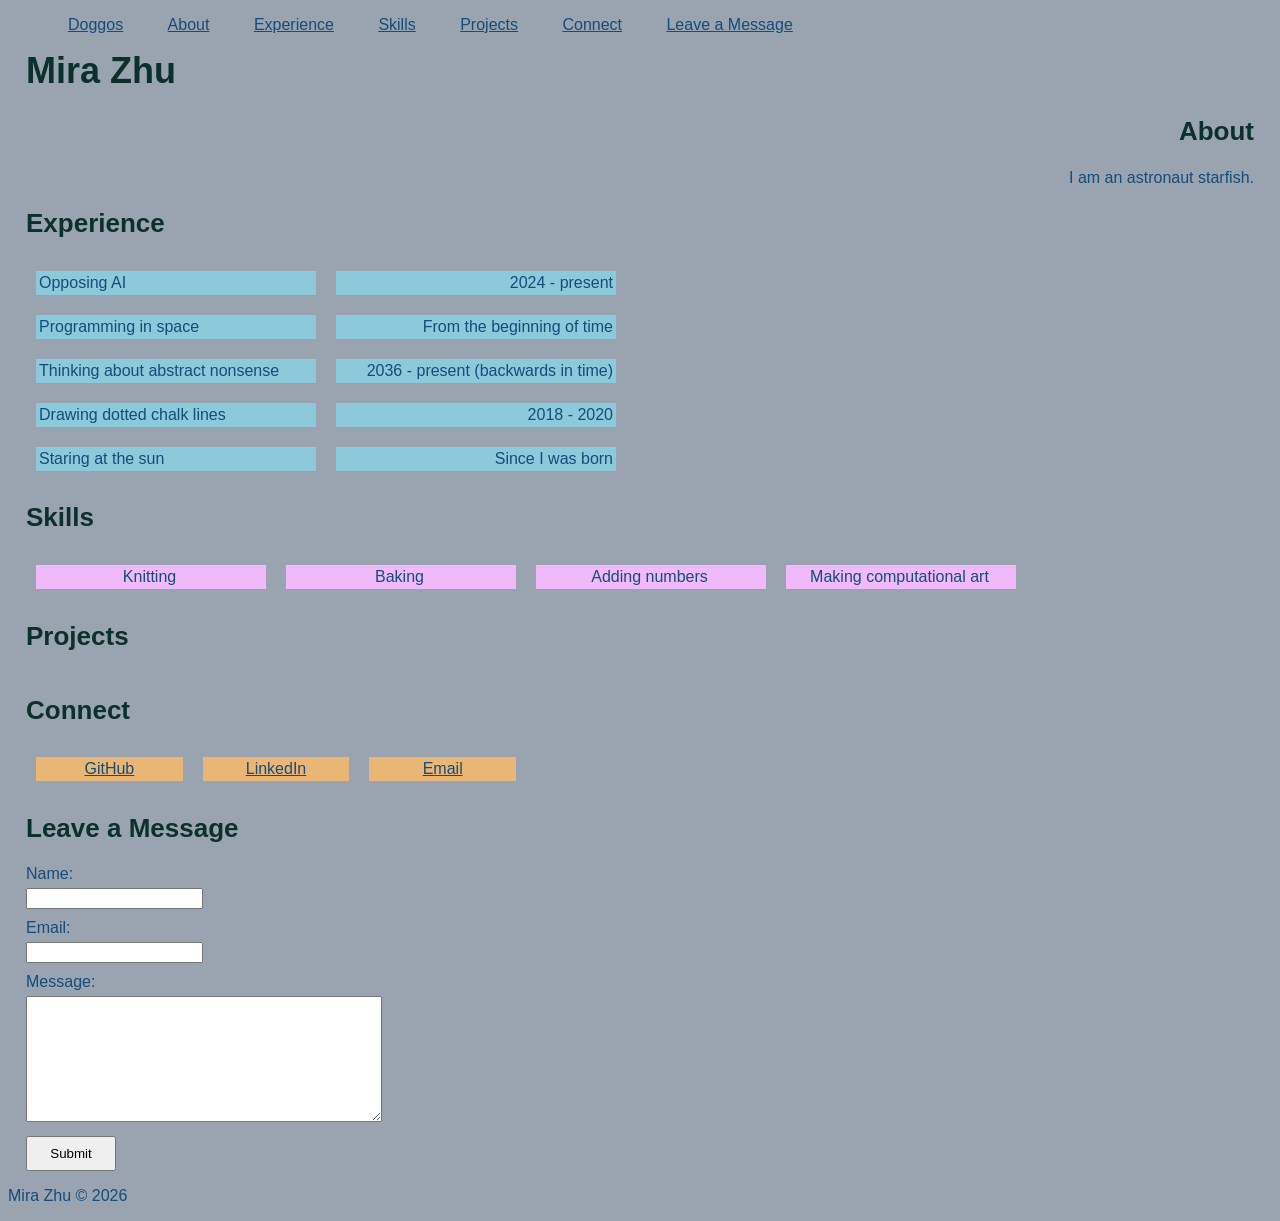
<file: index.html>
<!DOCTYPE html>
<html lang="en">
<head>
    <title>Portfolio</title>
    <meta charset="UTF-8">
    <meta name="viewport" content="width=device-width, initial-scale=1.0">
    <link rel="stylesheet" href="css/index.css">
</head>
<body>
  
    <nav>
        <ul>
            <li><a href="openapi.html">Doggos</a></li>
            <li><a href="#about">About</a></li>
            <li><a href="#experience">Experience</a></li>
            <li><a href="#skills">Skills</a></li>
            <li><a href="#projects">Projects</a></li>
            <li><a href="#connect">Connect</a></li>
            <li><a href="#form">Leave a Message</a></li>
        </ul>
    </nav>    

    <h1 class="default">Mira Zhu</h1>

    <section id="about" class="default">
        <h2>About</h2>
        <p>I am an astronaut starfish.</p>
    </section>

    <section id="experience" class="default">
        <h2>Experience</h2>
        <div>
            <div class="experience-container">
                <div class="experience-title">Opposing AI</div>
                <div class="experience-date">2024 - present</div>
            </div>

            <div class="experience-container">
                <div class="experience-title">Programming in space</div>
                <div class="experience-date">From the beginning of time</div>
            </div>

            <div class="experience-container">
                <div class="experience-title">Thinking about abstract nonsense</div>
                <div class="experience-date">2036 - present (backwards in time)</div>
            </div>

            <div class="experience-container">
                <div class="experience-title">Drawing dotted chalk lines</div>
                <div class="experience-date">2018 - 2020</div>
            </div>

            <div class="experience-container">
                <div class="experience-title">Staring at the sun</div>
                <div class="experience-date">Since I was born</div>
            </div>
        </div>
    </section>

    <section id="skills" class="default">
        <h2>Skills</h2>
        <ul class="skills-container"></ul>
    </section>

    <section id="projects" class="default">
        <h2>Projects</h2>
        <ul class="projects-container"></ul>
    </section>

    <section id="connect" class="default">
        <h2>Connect</h2>
        <div class="connect-container">
            <div class="connect-item"><a href="https://github.com/mira-zhu">GitHub</a></div>
            <div class="connect-item"><a href="https://www.linkedin.com/in/astronaut-starfish/">LinkedIn</a></div>
            <div class="connect-item"><a href="mailto:astronaut.starfish@gmail.com">Email</a></div>
        </div>
    </section>

    <section id="form" class="default">
        <h2>Leave a Message</h2>
        <form name="leave_message">
            <div class="form-group">
                <label for="usersName">Name:</label>
                <input type="text" id="usersName" name="usersName" required>
            </div>
            <div class="form-group">
                <label for="usersEmail">Email:</label>
                <input type="email" id="usersEmail" name="usersEmail" required>
            </div>
            <div class="form-group">
                <label for="usersMessage">Message:</label>
                <textarea id="usersMessage" name="usersMessage" required></textarea>
            </div>
            <button type="submit">Submit</button>
        </form>
    </section>

    <section id="messages" class="default">
        <h2>Messages</h2>
        <ul></ul>
    </section>

    <script src="js/index.js"></script>
</body>
</html>
</file>
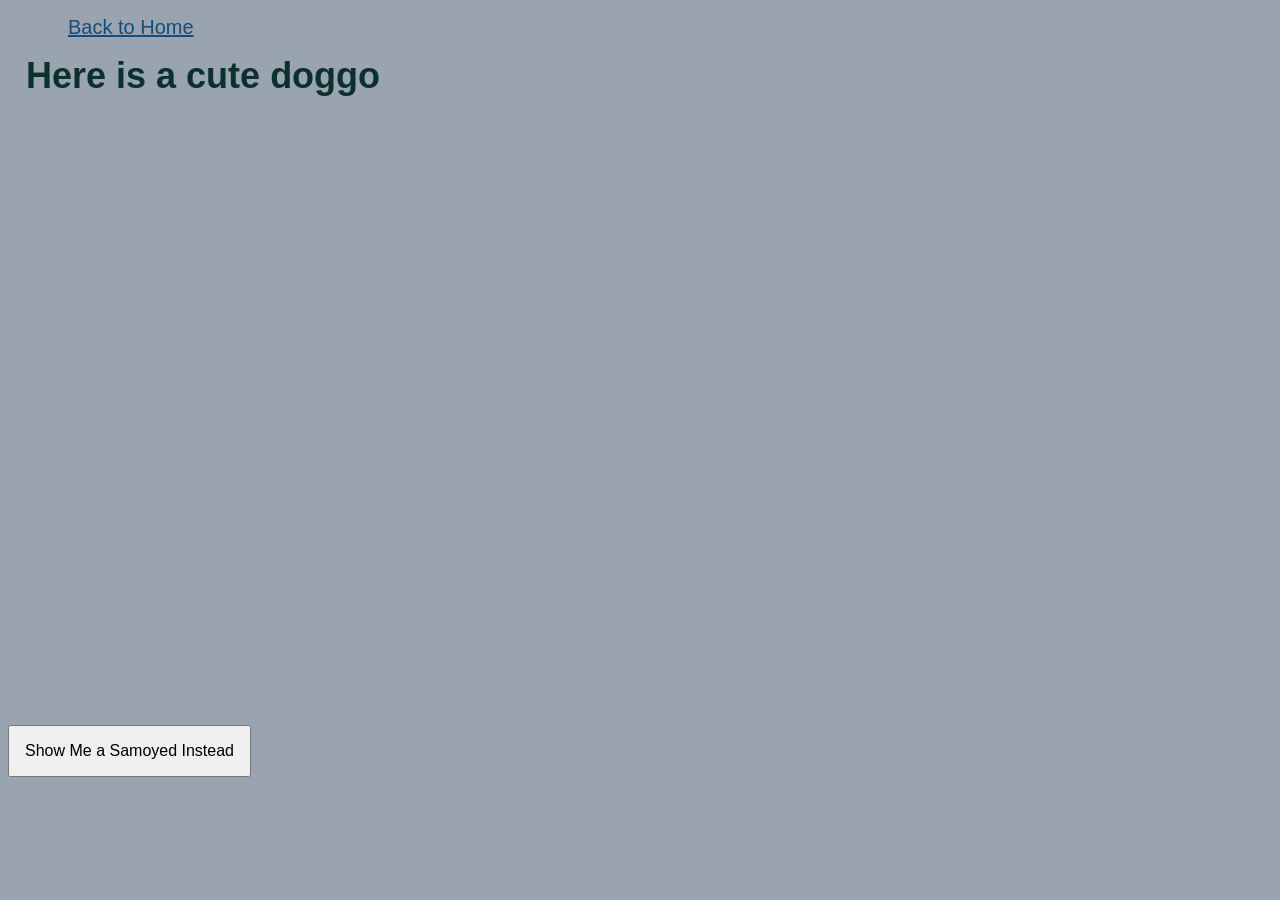
<file: openapi.html>
<!DOCTYPE html>
<html lang="en">
<head>
    <title>Amazing Doggos</title>
    <meta charset="UTF-8">
    <meta name="viewport" content="width=device-width, initial-scale=1.0">
    <link rel="stylesheet" href="css/openapi.css">
</head>
<body>
  
    <nav>
        <ul>
            <li><a href="index.html">Back to Home</a></li>
        </ul>
    </nav>    

    <h1 class="default">Here is a cute doggo</h1>

    <script src="js/openapi.js"></script>
</body>
</html>
</file>
<file: css/index.css>
body {
  background: #9aa4b1;
  color: #154c79;
  font-family: Arial, sans-serif;
}

.default {
  margin-top:8px;
  padding-left: 18px;
  padding-right: 18px;
}

a {
  color: #154c79;
}

nav li {
  display: inline;
  margin: 20px;
}

#about {
  text-align: right;
}

h1 {
  font-size: 36px;
  color: #0c302c;
}

h2 {
  font-size: 26px;
  font-weight: 800;
  color: #0c302c;
}

/* Skills and Projects */
.skills-container, .projects-container {
  display: flex;
  width: 1000px; 
  padding-left: 0px;
}

.skills-item, .projects-item {
  flex: 1;
  margin: 10px;
  padding-top: 3px;
  padding-bottom: 3px;
  padding-right: 3px;
  padding-left: 0px;
  list-style-type: none;
}

.skills-item {
  text-align: center;
}

.projects-item {
  justify-content: center;
}

.skills-item {
    background: #efb9fa;
}

.projects-item {
  background: #fff5bf;
  max-width: 250px;
}

/* Experience */
.experience-container {
  display: flex;
  width: 600px;
}

.experience-title, .experience-date {
  background: #8cc9db;
  flex: 1;
  margin: 10px;
  padding: 3px;
}

.experience-date {
  text-align: right;
}

/* Connect */
.connect-container {
  display: flex;
  width: 500px;
}

.connect-item {
  background: #eab676;
  flex: 1;
  margin: 10px;
  text-align: center;
  padding: 3px;
}
/* Message Form */
.form-group {
  margin-top: 10px;
  margin-bottom: 10px;
}

div.form-group > label {
  display: block;
  margin-bottom: 5px;
}

#messages {
  display: none; /* on load only; overwritten when message added */
}

#messages > ul {
  padding-left: 0px;
}

#usersMessage {
  width: 350px;
  height: 120px;
}

.message-item {
  display:flex;
  border: 2px;
  border-style: solid;
  list-style-type: none;
  padding: 10px;
  margin-bottom: 20px;
  width: 330px;
}

button {
  width: 90px;
  height: 35px;
  text-align: center;
}

.message-item button {
  margin-left: auto;
  margin-right: 5px;
}
</file>
<file: css/openapi.css>
body {
  background: #9aa4b1;
  color: #154c79;
  font-family: Arial, sans-serif;
  
}

.default {
  margin-top:8px;
  padding-left: 18px;
  padding-right: 18px;
}

nav li {
  display: inline;
  font-size: 20px;
  margin: 20px;
}

h1 {
  font-size: 36px;
  color: #0c302c;
}

h2 {
  font-size: 26px;
  font-weight: 800;
  color: #0c302c;
}

a {
  color: #154c79;
}

nav li {
  display: inline;
  margin: 20px;
}

img {
  height:600px
}

button {
  font-size: 16px;
  display: block;
  padding: 15px;
  text-align: center;
}
</file>
